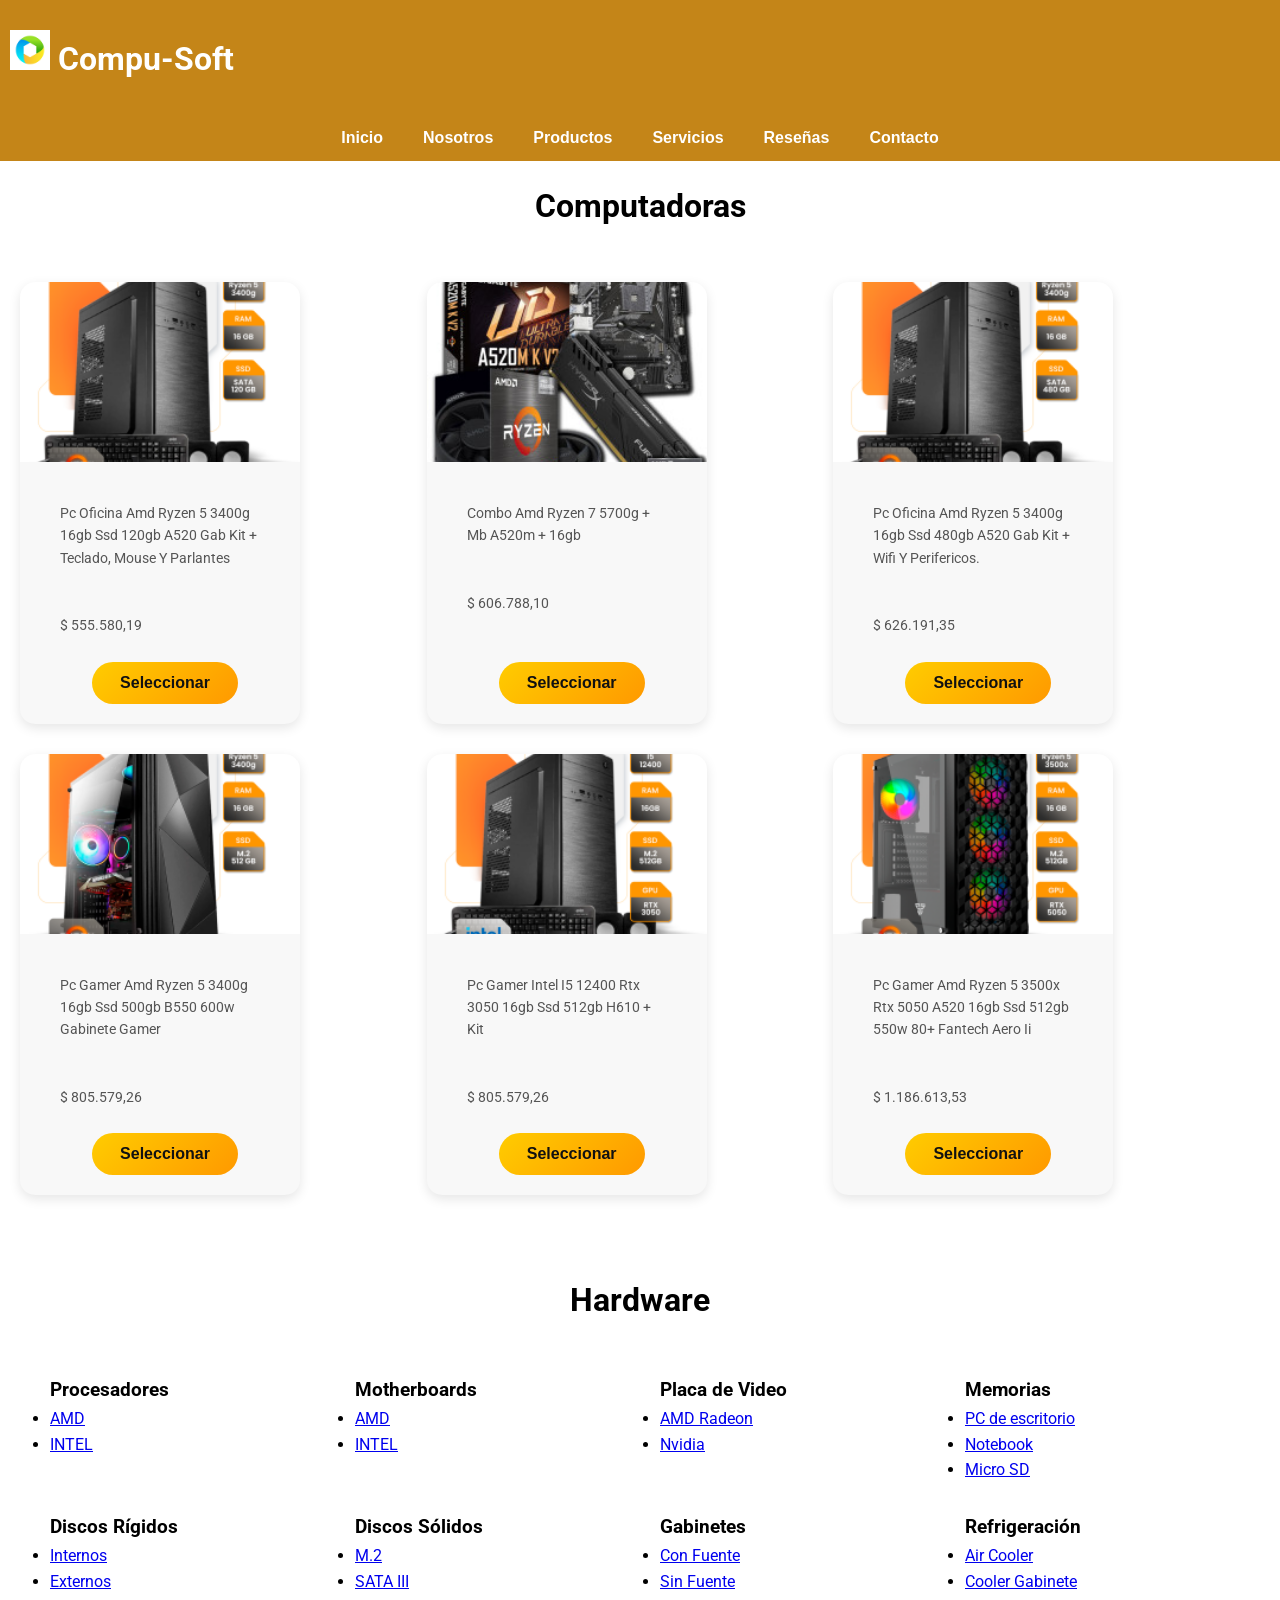
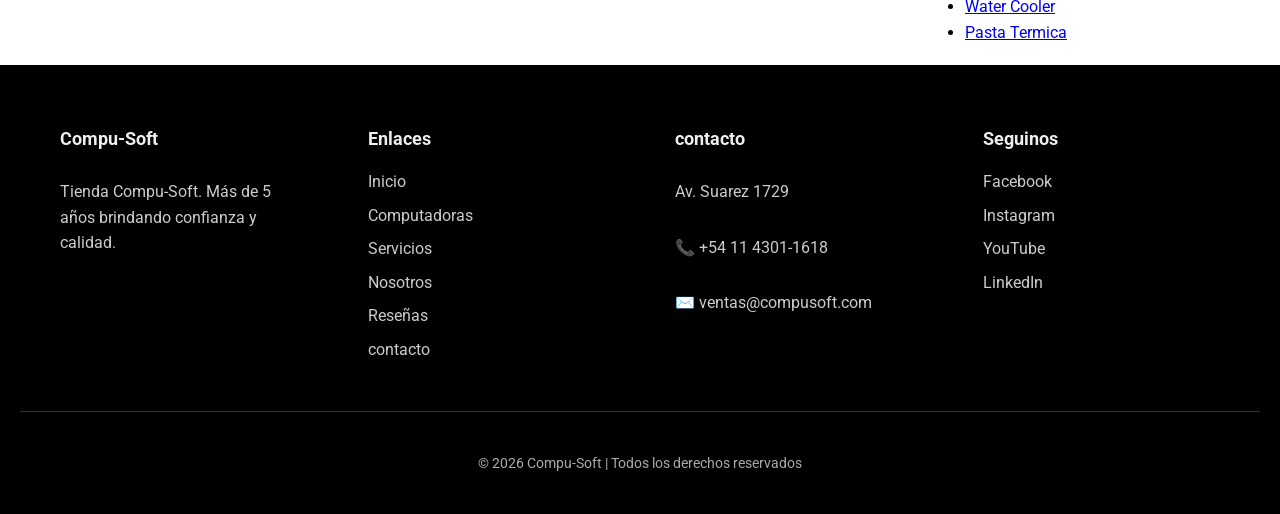
<file: computadoras.html>
<!DOCTYPE html>

<html>
    <head>
        <meta charset="utf-8">
        <meta http-equiv="X-UA-Compatible" content="IE=edge">
        <title>Computadoras y Componentes</title>
        <meta name="description" content="">
        <meta name="viewport" content="width=device-width, initial-scale=1">
        <link href="https://fonts.googleapis.com/css2?family=Roboto:wght@400;700&display=swap" rel="stylesheet">
        <link rel="stylesheet" href="css/styles.css">
    </head>
    <body>
        <header class="encabezado">
            <div class="container">
                <h1 class="logo">
                <img src="img/logo.png" alt="Logo Compu-Soft" width="50" height="50" >
                Compu-Soft
                </h1>

            </div>
            

        </header>


        <!-- Menu -->
        <nav class="menu">
            <ul>
                <li><a href="index.html#inicio">Inicio</a></li>
                <li><a href="index.html#nosotros">Nosotros</a></li>
                <li><a href="index.html#productos">Productos</a></li>
                <li><a href="index.html#servicios">Servicios</a></li>
                <li><a href="index.html#resenias-section">Reseñas</a></li>
                <li><a href="index.html#contacto">Contacto</a></li>
            </ul>
        </nav>

        <main>
            <section>

        
                <h2 class="section-title">Computadoras</h2>

                <div class="cards-container">

                        <!-- Card 1 -->
                        <div class="card">
                            <img src="img/teclado_mouse_y_parlantes.jpg" alt="pc de oficina, teclado, mouse y parlante">

                            <div class="card-content">
                                <p>
                                    Pc Oficina Amd Ryzen 5 3400g 16gb Ssd 120gb A520 Gab Kit 
                                    + Teclado, Mouse Y Parlantes
                                </p>

                                <p>$ 555.580,19</p>

                                <button class="boton-seleccionar">
                                    Seleccionar
                                </button>    
                            </div>

                        </div>

                        <!-- Card 2 -->
                        <div class="card">
                            <img src="img/amd_ryzen_7.jpg" alt="AMD Ryzen 7">

                            <div class="card-content">
                                <p>
                                    Combo Amd Ryzen 7 5700g + Mb A520m + 16gb
                                </p>

                                <p>$ 606.788,10</p>

                                <button class="boton-seleccionar">
                                    Seleccionar
                                </button> 
                            </div>
                        </div>

                        <!-- Card 3 -->
                        <div class="card">
                            <img src="img/pc_oficina_amd_ryzen_5.jpg" alt="pc de oficina AMD">

                            <div class="card-content">
                                
                                <p>
                                    Pc Oficina Amd Ryzen 5 3400g 16gb Ssd 480gb A520 Gab Kit + Wifi 
                                    Y Perifericos.
                                </p>

                                <p>$ 626.191,35</p>

                                <button class="boton-seleccionar">
                                    Seleccionar
                                </button> 
                            </div>
                        </div>

                        <!-- Card 4 -->
                        <div class="card">
                            <img src="img/pc_gamer_amd_ryzen_5.jpg" alt="pc gamer Amd">

                            <div class="card-content">
                                <p>
                                    Pc Gamer Amd Ryzen 5 3400g 16gb Ssd 500gb B550 
                                    600w Gabinete Gamer
                                </p>

                                <p>$ 805.579,26</p>

                                <button class="boton-seleccionar">
                                    Seleccionar
                                </button> 
                            </div>
                        </div>

                        <!-- Card 5 -->
                        <div class="card">
                            <img src="img/pc_gamer_intel_i5.jpg" alt="pc gamer intel">

                            <div class="card-content">
                                <p>
                                    Pc Gamer Intel I5 12400 Rtx 3050 16gb Ssd 512gb H610 + Kit
                                </p>

                                <p>$ 805.579,26</p>

                                <button class="boton-seleccionar">
                                    Seleccionar
                                </button> 
                            </div>
                        </div>

                        <!-- Card 6 -->
                        <div class="card">
                            <img src="img/pc_gamer_amd_ryzen_5_3500x.jpg" alt="pc gamer AMD">

                            <div class="card-content">
                                <p>
                                    Pc Gamer Amd Ryzen 5 3500x Rtx 5050 A520 16gb Ssd 512gb 
                                    550w 80+ Fantech Aero Ii
                                </p>

                                <p>$ 1.186.613,53</p>

                                <button class="boton-seleccionar">
                                    Seleccionar
                                </button> 
                            </div>
                        </div>
                    </div>
            </section>

            <section class="hardware" id="hardware">
                <h2 class="section-title">Hardware</h2>

                <div class="hardware-container">

                    <div>
                        <h3>Procesadores</h3>
                        <ul>
                            <li><a href="#">AMD</a></li>
                            <li><a href="#">INTEL</a></li>
                        </ul>
                    </div>
                    
                    <div>
                        <h3>Motherboards</h3>
                        <ul>
                            <li><a href="#">AMD</a></li>
                            <li><a href="#">INTEL</a></li>
                        </ul>
                    </div>
                    
                    <div>
                        <h3>Placa de Video</h3>
                        <ul>
                            <li><a href="#">AMD Radeon</a></li>
                            <li><a href="#">Nvidia</a></li>
                        </ul>
                    </div>

                    <div>
                        <h3>Memorias</h3>
                        <ul>
                            <li><a href="#">PC de escritorio</a></li>
                            <li><a href="#">Notebook</a></li>
                            <li><a href="#">Micro SD</a></li>
                        </ul>
                    </div>

                    <div>
                        <h3>Discos Rígidos</h3>
                        <ul>
                            <li><a href="#">Internos</a></li>
                            <li><a href="#">Externos</a></li>
                        </ul>
                    </div>

                    <div>
                        <h3>Discos Sólidos</h3>
                        <ul>
                            <li><a href="#">M.2</a></li>
                            <li><a href="#">SATA III</a></li>
                        </ul>
                    </div>

                    <div>
                        <h3>Gabinetes</h3>
                        <ul>
                            <li><a href="#">Con Fuente</a></li>
                            <li><a href="#">Sin Fuente</a></li>
                        </ul>
                    </div>

                    <div>
                        <h3>Refrigeración</h3>
                        <ul>
                            <li><a href="#">Air Cooler</a></li>
                            <li><a href="#">Cooler Gabinete</a></li>
                            <li><a href="#">Water Cooler</a></li>
                            <li><a href="#">Pasta Termica</a></li>
                        </ul>
                    </div>

                </div>
                
            </section>
            
        </main>

        <footer class="footer">

            <div class="footer-container">

                <!-- Columna 1 -->
                <div class="footer-box">
                    <h3>Compu-Soft</h3>
                    <p>
                        Tienda Compu-Soft.
                        Más de 5 años brindando confianza y calidad.
                    </p>
                </div>

                <!-- Columna 2 -->
                <div class="footer-box">
                    <h3>Enlaces</h3>

                    <ul>
                        <li><a href="index.html">Inicio</a></li>
                        <li><a href="computadoras.html">Computadoras</a></li>
                        <li><a href="index.html#servicios">Servicios</a></li>
                        <li><a href="index.html#nosotros">Nosotros</a></li>
                        <li><a href="index.html#resenias-section">Reseñas</a></li>
                        <li><a href="index.html#contacto">contacto</a></li>
                    </ul>
                </div>

                <!-- Columna 3 -->
                <div class="footer-box">
                    <h3>contacto</h3>
                    <p>Av. Suarez 1729</p>
                    <p>📞 +54 11 4301-1618</p>
                    <p>✉️ ventas@compusoft.com</p>
                </div>

                <!-- Columna 4 -->
                <div class="footer-box">
                    <h3>Seguinos</h3>
                    <div class="social-links">
                        <a href="#">Facebook</a>
                        <a href="#">Instagram</a>
                        <a href="#">YouTube</a>
                        <a href="#">LinkedIn</a>
                    </div>
                </div>

            </div>

            <!-- Footer -->
            <div class="footer-bottom">
                <p>
                    © 2026 Compu-Soft | Todos los derechos reservados
                </p>
            </div>

        </footer>
    </body>
</html>
</file>
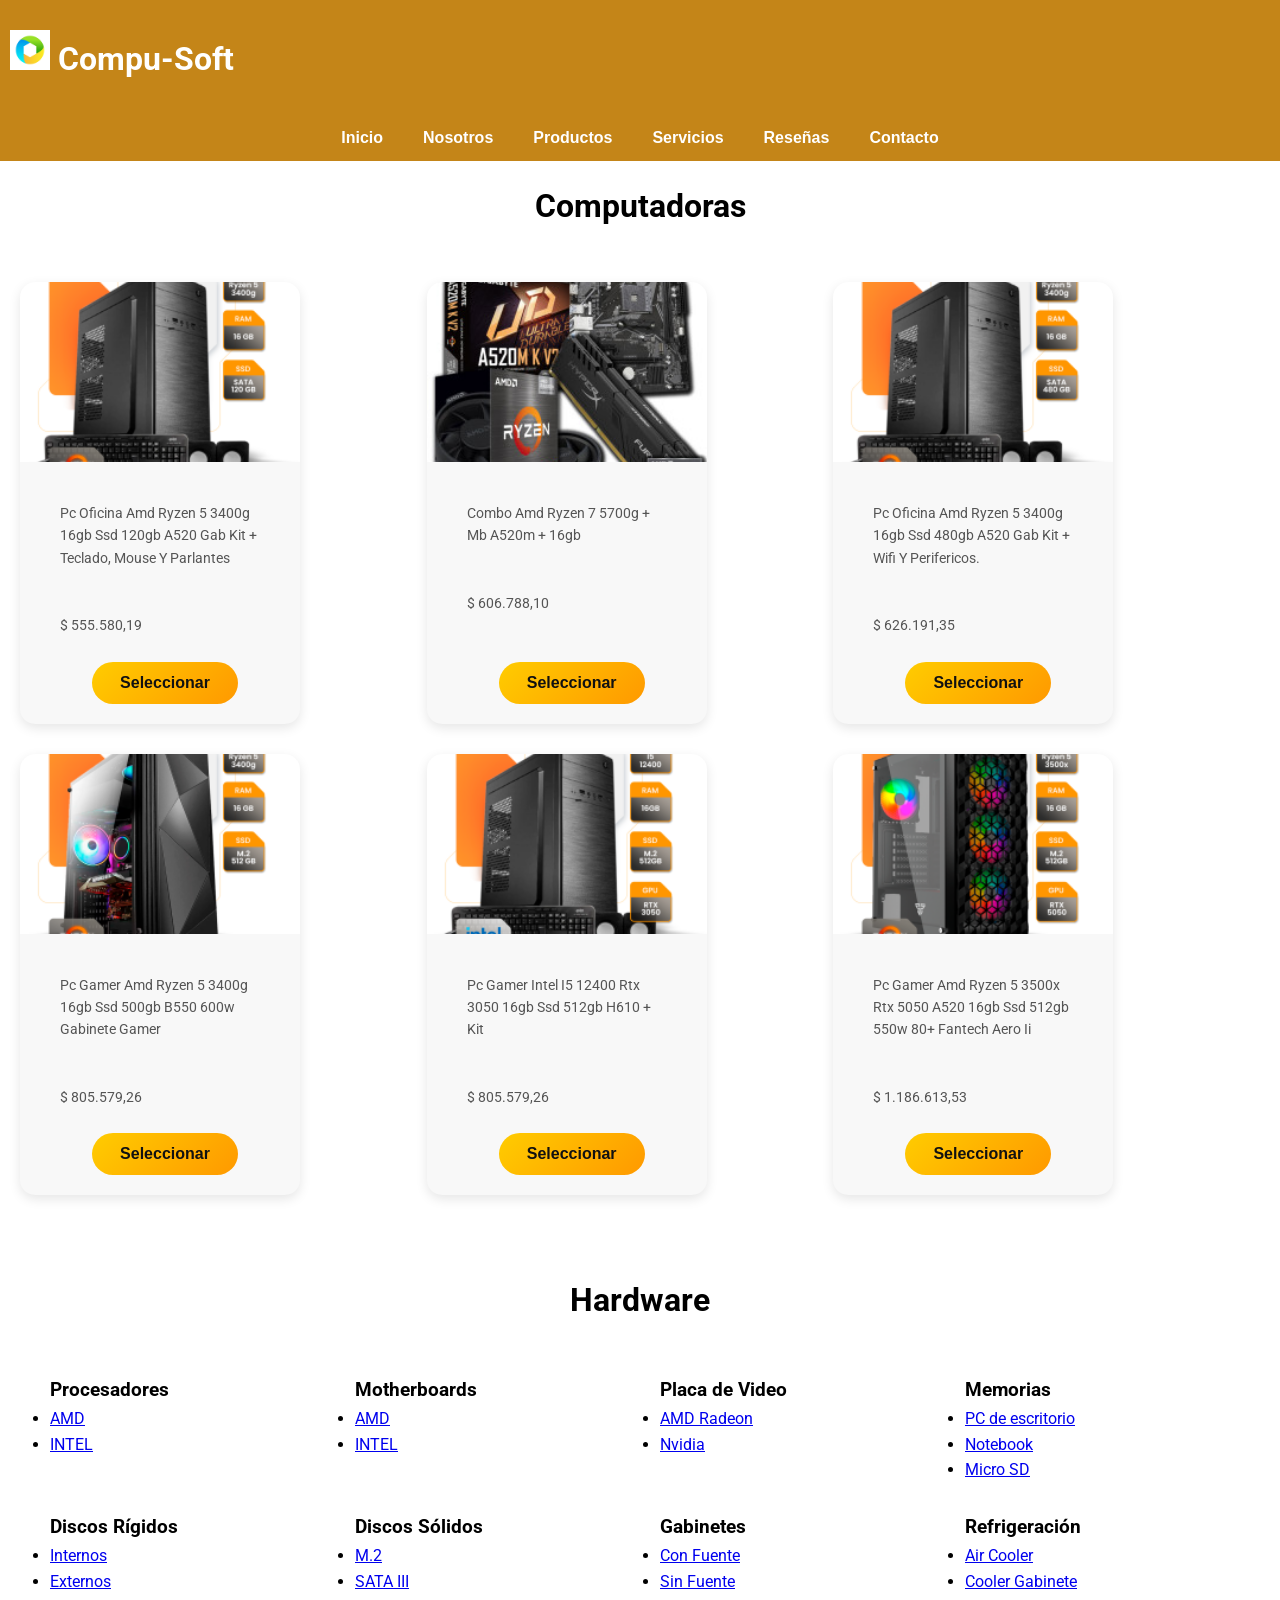
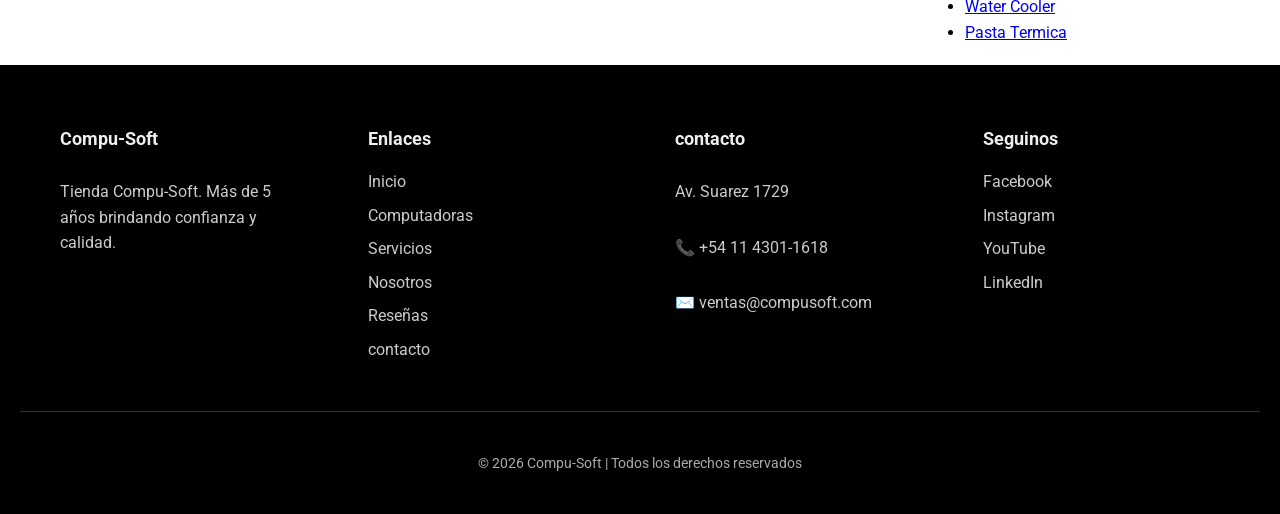
<file: pages/computadoras.html>
<!DOCTYPE html>

<html>
    <head>
        <meta charset="utf-8">
        <meta http-equiv="X-UA-Compatible" content="IE=edge">
        <title></title>
        <meta name="description" content="">
        <meta name="viewport" content="width=device-width, initial-scale=1">
        <link href="https://fonts.googleapis.com/css2?family=Roboto:wght@400;700&display="swap" rel="stylesheet">
        <link rel="stylesheet" href="../css/styles.css">
    </head>
    <body>
        <header class="encabezado">
            <div class="container">
                <h1 class="logo">
                <img src="../img/logo.png" alt="Logo Compu-Soft" width="50" height="50" >
                Compu-Soft
                </h1>

            </div>
            

        </header>


        <!-- Menu -->
        <nav class="menu">
            <ul>
                <li><a href="index.html#inicio">Inicio</a></li>
                <li><a href="index.html#nosotros">Nosotros</a></li>
                <li><a href="index.html#productos">Productos</a></li>
                <li><a href="index.html#servicios">Servicios</a></li>
                <li><a href="index.html#resenias-section">Reseñas</a></li>
                <li><a href="index.html#contacto">Contacto</a></li>
            </ul>
        </nav>

        <main>
            <section>

        
                <h2 class="section-title">Computadoras</h2>

                <div class="cards-container">

                        <!-- Card 1 -->
                        <div class="card">
                            <img src="../img/teclado_mouse_y_parlantes.jpg" alt="pc de oficina, teclado, mouse y parlante">

                            <div class="card-content">
                                <p>
                                    Pc Oficina Amd Ryzen 5 3400g 16gb Ssd 120gb A520 Gab Kit 
                                    + Teclado, Mouse Y Parlantes
                                </p>

                                <p>$ 555.580,19</p>

                                <button class="boton-seleccionar">
                                    Seleccionar
                                </button>    
                            </div>

                        </div>

                        <!-- Card 2 -->
                        <div class="card">
                            <img src="../img/amd_ryzen_7.jpg" alt="AMD Ryzen 7">

                            <div class="card-content">
                                <p>
                                    Combo Amd Ryzen 7 5700g + Mb A520m + 16gb
                                </p>

                                <p>$ 606.788,10</p>

                                <button class="boton-seleccionar">
                                    Seleccionar
                                </button> 
                            </div>
                        </div>

                        <!-- Card 3 -->
                        <div class="card">
                            <img src="../img/pc_oficina_amd_ryzen_5.jpg" alt="pc de oficina AMD">

                            <div class="card-content">
                                
                                <p>
                                    Pc Oficina Amd Ryzen 5 3400g 16gb Ssd 480gb A520 Gab Kit + Wifi 
                                    Y Perifericos.
                                </p>

                                <p>$ 626.191,35</p>

                                <button class="boton-seleccionar">
                                    Seleccionar
                                </button> 
                            </div>
                        </div>

                        <!-- Card 4 -->
                        <div class="card">
                            <img src="../img/pc_gamer_amd_ryzen_5.jpg" alt="pc gamer Amd">

                            <div class="card-content">
                                <p>
                                    Pc Gamer Amd Ryzen 5 3400g 16gb Ssd 500gb B550 
                                    600w Gabinete Gamer
                                </p>

                                <p>$ 805.579,26</p>

                                <button class="boton-seleccionar">
                                    Seleccionar
                                </button> 
                            </div>
                        </div>

                        <!-- Card 5 -->
                        <div class="card">
                            <img src="../img/pc_gamer_intel_i5.jpg" alt="pc gamer intel">

                            <div class="card-content">
                                <p>
                                    Pc Gamer Intel I5 12400 Rtx 3050 16gb Ssd 512gb H610 + Kit
                                </p>

                                <p>$ 805.579,26</p>

                                <button class="boton-seleccionar">
                                    Seleccionar
                                </button> 
                            </div>
                        </div>

                        <!-- Card 6 -->
                        <div class="card">
                            <img src="../img/pc_gamer_amd_ryzen_5_3500x.jpg" alt="pc gamer AMD">

                            <div class="card-content">
                                <p>
                                    Pc Gamer Amd Ryzen 5 3500x Rtx 5050 A520 16gb Ssd 512gb 
                                    550w 80+ Fantech Aero Ii
                                </p>

                                <p>$ 1.186.613,53</p>

                                <button class="boton-seleccionar">
                                    Seleccionar
                                </button> 
                            </div>
                        </div>
                    </div>
            </section>

            <section class="hardware" id="hardware">
                <h2 class="section-title">Hardware</h2>

                <div class="hardware-container">

                    <div>
                        <h3>Procesadores</h3>
                        <ul>
                            <li><a href="#">AMD</a></li>
                            <li><a href="#">INTEL</a></li>
                        </ul>
                    </div>
                    
                    <div>
                        <h3>Motherboards</h3>
                        <ul>
                            <li><a href="#">AMD</a></li>
                            <li><a href="#">INTEL</a></li>
                        </ul>
                    </div>
                    
                    <div>
                        <h3>Placa de Video</h3>
                        <ul>
                            <li><a href="#">AMD Radeon</a></li>
                            <li><a href="#">Nvidia</a></li>
                        </ul>
                    </div>

                    <div>
                        <h3>Memorias</h3>
                        <ul>
                            <li><a href="#">PC de escritorio</a></li>
                            <li><a href="#">Notebook</a></li>
                            <li><a href="#">Micro SD</a></li>
                        </ul>
                    </div>

                    <div>
                        <h3>Discos Rígidos</h3>
                        <ul>
                            <li><a href="#">Internos</a></li>
                            <li><a href="#">Externos</a></li>
                        </ul>
                    </div>

                    <div>
                        <h3>Discos Sólidos</h3>
                        <ul>
                            <li><a href="#">M.2</a></li>
                            <li><a href="#">SATA III</a></li>
                        </ul>
                    </div>

                    <div>
                        <h3>Gabinetes</h3>
                        <ul>
                            <li><a href="#">Con Fuente</a></li>
                            <li><a href="#">Sin Fuente</a></li>
                        </ul>
                    </div>

                    <div>
                        <h3>Refrigeración</h3>
                        <ul>
                            <li><a href="#">Air Cooler</a></li>
                            <li><a href="#">Cooler Gabinete</a></li>
                            <li><a href="#">Water Cooler</a></li>
                            <li><a href="#">Pasta Termica</a></li>
                        </ul>
                    </div>

                </div>
                
            </section>
            
        </main>

        <footer class="footer">

            <div class="footer-container">

                <!-- Columna 1 -->
                <div class="footer-box">
                    <h3>Compu-Soft</h3>
                    <p>
                        Tienda Compu-Soft.
                        Más de 5 años brindando confianza y calidad.
                    </p>
                </div>

                <!-- Columna 2 -->
                <div class="footer-box">
                    <h3>Enlaces</h3>

                    <ul>
                        <li><a href="index.html">Inicio</a></li>
                        <li><a href="computadoras.html">Computadoras</a></li>
                        <li><a href="index.html#servicios">Servicios</a></li>
                        <li><a href="index.html#nosotros">Nosotros</a></li>
                        <li><a href="index.html#resenias-section">Reseñas</a></li>
                        <li><a href="index.html#contacto">contacto</a></li>
                    </ul>
                </div>

                <!-- Columna 3 -->
                <div class="footer-box">
                    <h3>contacto</h3>
                    <p>Av. Suarez 1729</p>
                    <p>📞 +54 11 4301-1618</p>
                    <p>✉️ ventas@compusoft.com</p>
                </div>

                <!-- Columna 4 -->
                <div class="footer-box">
                    <h3>Seguinos</h3>
                    <div class="social-links">
                        <a href="#">Facebook</a>
                        <a href="#">Instagram</a>
                        <a href="#">YouTube</a>
                        <a href="#">LinkedIn</a>
                    </div>
                </div>

            </div>

            <!-- Footer -->
            <div class="footer-bottom">
                <p>
                    © 2026 Compu-Soft | Todos los derechos reservados
                </p>
            </div>

        </footer>
    </body>
</html>
</file>
<file: css/styles.css>
* {
margin: 0;
padding: 0;
box-sizing: border-box;
}

body {
font-family: 'Roboto', sans-serif;
line-height: 1.6;
background-color: #ffffff;
color: #000000;
}

.container {
width: 100vw;
margin: auto;
}


/* Header */
.encabezado {
background: #C48518;
color: #ffffff;
padding: 20px 0;
}

.encabezado h1 {
display: inline-block;
}

.nav ul {
list-style: none;
display: flex;
gap: 20px;
}

.nav a {
color: #fff;
text-decoration: none;
}

.logo {
    padding: 10px;
    display: flex;
    align-items: center;
    gap: 10px;
}

.logo img {
    height: 40px;
    width: auto;
}

video {
    margin: 10px;
    padding: 10px;
}


/* Menu */
/* Estilo para el contenedor del menú */
.menu {
    background-color: #C48518; /* Fondo */
    padding: 10px 0;           /* Espaciado arriba y abajo */
}

/* Estilo para la lista (quitar puntos y alinear horizontalmente) */
.menu ul {
    list-style-type: none;    /* Quita los puntos de la lista */
    margin: 0;
    padding: 0;
    display: flex;            /* Activa el modo horizontal */
    justify-content: center;  /* Centra los elementos (opcional) */
}

/* Espaciado entre los elementos de la lista */
.menu li {
    margin: 0 20px;           /* Espacio a los lados de cada opción */
}

/* Estilo para los enlaces (letras blancas y quitar subrayado) */
.menu a {
    color: #ffffff;           /* Letras blancas */
    text-decoration: none;    /* Quita el subrayado predeterminado */
    font-family: Arial, sans-serif; /* Una fuente limpia */
    font-weight: bold;
    transition: color 0.3s;   /* Suaviza el cambio de color al pasar el mouse */
}

/* Efecto al pasar el mouse (hover) */
.menu a:hover {
    color: #cccccc;           /* Cambia a un gris claro al pasar el mouse */
}


section h2, p {
    margin: 10px;
    padding: 10px;
}


.productos {
    background-color: #C48518; /* Fondo */
    color: #ffffff
}



/* SECCIÓN COMPUSOFT */

.compusoft-section {
    padding: 60px 40px;
    background-color: #ffffff;
}

.section-title {
    text-align: center;
    font-size: 32px;
    margin-bottom: 40px;
    font-weight: bold;
}

/* Modificamos la tarjeta para que sea un contenedor flexible vertical */
.card {
    width: 280px;
    background: #f8f8f8;
    border-radius: 15px;
    overflow: hidden;
    box-shadow: 0 4px 12px rgba(0,0,0,0.1);
    transition: transform 0.3s ease;
    
    display: flex;          /* CRÍTICO: Convierte la tarjeta en Flexbox */
    flex-direction: column; /* Hace que los elementos internos (imagen y contenido) se apilen verticalmente */
}

.cards-container {
    max-width: 1200px;
    margin-left: 10px;
    padding-left: 10px;
    display: grid;
    grid-template-columns: repeat(auto-fit, minmax(300px, 1fr));
    gap: 30px;
}

/* Modificamos el contenido interno de la tarjeta */
.card-content {
    padding: 20px;
    display: flex;          /* CRÍTICO: Convierte el bloque de texto y botón en Flexbox */
    flex-direction: column; /* Apila el texto, el precio y el botón uno abajo del otro */
    flex-grow: 1;           /* CRÍTICO: Fuerza a este contenedor a estirarse y ocupar todo el alto restante de la tarjeta */
}

/* Forzamos al botón a alinearse al final */
.boton-seleccionar {
    margin-top: auto;       /* ¡EL TRUCO MÁGICO!: Empuja el botón hacia el extremo inferior de forma automática */
    align-self: center;     /* Mantiene el botón centrado horizontalmente */
    display: inline-block;
    padding: 12px 28px;
    background: linear-gradient(135deg, #ffcc00, #ff9900);
    color: #111;
    font-size: 1rem;
    font-weight: bold;
    text-decoration: none;
    border-radius: 30px;
    border: none;
    transition: all 0.3s ease;
}

.card {
    width: 280px;
    background: #f8f8f8;
    border-radius: 15px;
    overflow: hidden;
    box-shadow: 0 4px 12px rgba(0,0,0,0.1);
    transition: transform 0.3s ease;
}

.card:hover {
    transform: translateY(-8px);
}

.card img {
    width: 100%;
    height: 180px;
    object-fit: cover;
}



.card-content h3 {
    font-size: 18px;
    margin-bottom: 10px;
    margin-left: 20px;
}

.card-content p {
    font-size: 14px;
    color: #555;
    margin-bottom: 15px;
    
}

.card-content a {
    color: #007bff;
    font-weight: bold;
    text-decoration: none;
}

.card-content a:hover {
    text-decoration: underline;
}



/* RESEÑAS */

.resenias-section {
    padding: 80px 20px;
    background-color: #f7f7f7;
}

.resenias-container {
    max-width: 1200px;
    margin-left: 10px;
    padding-left: 10px;
    display: grid;
    grid-template-columns: repeat(auto-fit, minmax(300px, 1fr));
    gap: 30px;
}

.resenia-card {
    background: #fff;
    padding: 30px;
    border-radius: 12px;
    width: 320px;
    box-shadow: 0 4px 15px rgba(0,0,0,0.08);
    transition: transform 0.3s ease;
}

.resenia-card:hover {
    transform: translateY(-5px);
}

.resenia-text {
    font-style: italic;
    margin-bottom: 20px;
    color: #333;
    line-height: 1.6;
}

.resenia-author {
    display: flex;
    align-items: center;
    gap: 15px;
}

.resenia-author img {
    width: 60px;
    height: 60px;
    border-radius: 50%;
    object-fit: cover;
}

.resenia-author h4 {
    margin: 0;
    font-size: 16px;
}

.resenia-author span {
    font-size: 13px;
    color: #777;
}


/* contacto */

.contacto-section {
    padding: 80px 20px;
    background-color: #fff;
}

/* Contenedor principal de la sección de contacto */
.contacto-container {
    max-width: 1200px;
    margin: auto;

    display: flex;
    gap: 30px;
    align-items: stretch; /* CRÍTICO: Fuerza a que ambas columnas midan lo mismo de alto */
}

/* 1. Alinea todos los elementos de la info uno abajo del otro y los centra */
.contacto-info {
    flex: 0 0 45%;       /* Toma el 45% del ancho */
    display: flex;
    flex-direction: column;
    gap: 10px; /* Espaciado uniforme entre el título, los datos y el mapa */
    /*align-items: flex-start; Alinea todo a la izquierda. Si preferís todo centrado, cambiá por: center */
}

.contacto-form {
    flex: 0 0 40%;       /* Toma el 40% del ancho */
}

/* 2. Reseteamos los estilos fijos del mapa para que no fuercen anchos raros */
.mapouter {
    position: relative;
    width: 100%;  /* Ocupa el ancho disponible de la columna */
    height: auto; /* Deja que el contenido defina el alto */
}

.gmap_canvas {
    overflow: hidden;
    background: none !important;
    width: 100%;
    height: auto;
}

/* 3. Hacemos que el iframe sea responsivo y no se deforme */
#gmap_canvas {
    width: 100% !important; /* Se adapta al contenedor */
    max-width: 600px;       /* Ancho máximo sugerido para que no quede gigante en pantallas grandes */
    height: 300px;          /* Ajustá la altura a tu gusto (ej. 250px o 300px queda genial) */
    border-radius: 8px;     /* Opcional: le da bordes redondeados estéticos como a tus cards */
}


.hardware {
    padding: 60px 20px 20px;
}

.hardware-container {
    max-width: 1200px;
    margin: auto;
    padding-left: 10px;
    display: grid;
    grid-template-columns: repeat(4, 1fr);
    gap: 30px;
}


/* Formulario */
.contacto-form form {
    display: flex;
    flex-direction: column;
    gap: 30px;
}

#contacto-titulo {
    margin-bottom: 10px;
    padding-bottom: 15px;
}

.contacto-form input,
.contacto-form textarea {
    padding: 12px;
    border: 1px solid #ccc;
    border-radius: 6px;
    font-size: 15px;
    width: 100%;
}

.contacto-form textarea {
    resize: vertical;
    min-height: 120px;
}


/* boton Enviar Mensaje */
.boton-mensaje {
    display: inline-block;
    margin-top: 35px;
    padding: 20px 38px;

    background: linear-gradient(135deg, #60FC23, #2E7D11);
    color: #111;

    font-size: 1rem;
    font-weight: bold;
    text-decoration: none;

    border-radius: 30px;
    border: none;

    transition: all 0.3s ease;
}


.boton-mensaje:hover {
    background: linear-gradient(135deg, #2E7D11, #60FC23);
    transform: translateY(-2px);
    box-shadow: 0 6px 15px rgba(0,0,0,0.3);
}


.boton-mensaje:active {
    transform: translateY(0);
    box-shadow: 0 3px 8px rgba(0,0,0,0.2);
}




/* boton Seleccionar */
.boton-seleccionar {
    margin-left: 10px;
    display: inline-block;
    padding: 12px 28px;

    background: linear-gradient(135deg, #ffcc00, #ff9900);
    color: #111;

    font-size: 1rem;
    font-weight: bold;
    text-decoration: none;

    border-radius: 30px;
    border: none;

    transition: all 0.3s ease;
}


.boton-seleccionar:hover {
    background: linear-gradient(135deg, #ff9900, #ffcc00);
    transform: translateY(-2px);
    box-shadow: 0 6px 15px rgba(0,0,0,0.3);
}


.boton-seleccionar:active {
    transform: translateY(0);
    box-shadow: 0 3px 8px rgba(0,0,0,0.2);
}

/* FOOTER */

.footer {
    background-color: #000000;
    color: #eee;
    padding: 60px 20px 20px;
}

.footer-container {
    max-width: 1200px;
    margin: auto;

    display: grid;
    grid-template-columns: repeat(4, 1fr);
    gap: 30px;
}

/* Columnas */

.footer-box h3 {
    margin-bottom: 15px;
    margin-left: 20px;
    font-size: 18px;
}

.footer-box p {
    line-height: 1.6;
    color: #ccc;
}

/* Links */

.footer-box ul {
    list-style: none;
    margin-left: 20px;
    padding: 0;
}

.footer-box ul li {
    margin-bottom: 8px;
}

.footer-box a {
    color: #ccc;
    text-decoration: none;
    transition: 0.3s;
}

.footer-box a:hover {
    color: #fff;
}


/* Redes */

.social-links {
    margin-left: 20px;
    display: flex;
    flex-direction: column;
    gap: 8px;
}


.footer-bottom {
    border-top: 1px solid #333;
    margin-top: 40px;
    padding-top: 20px;
    text-align: center;
    font-size: 14px;
    color: #aaa;
}
</file>
